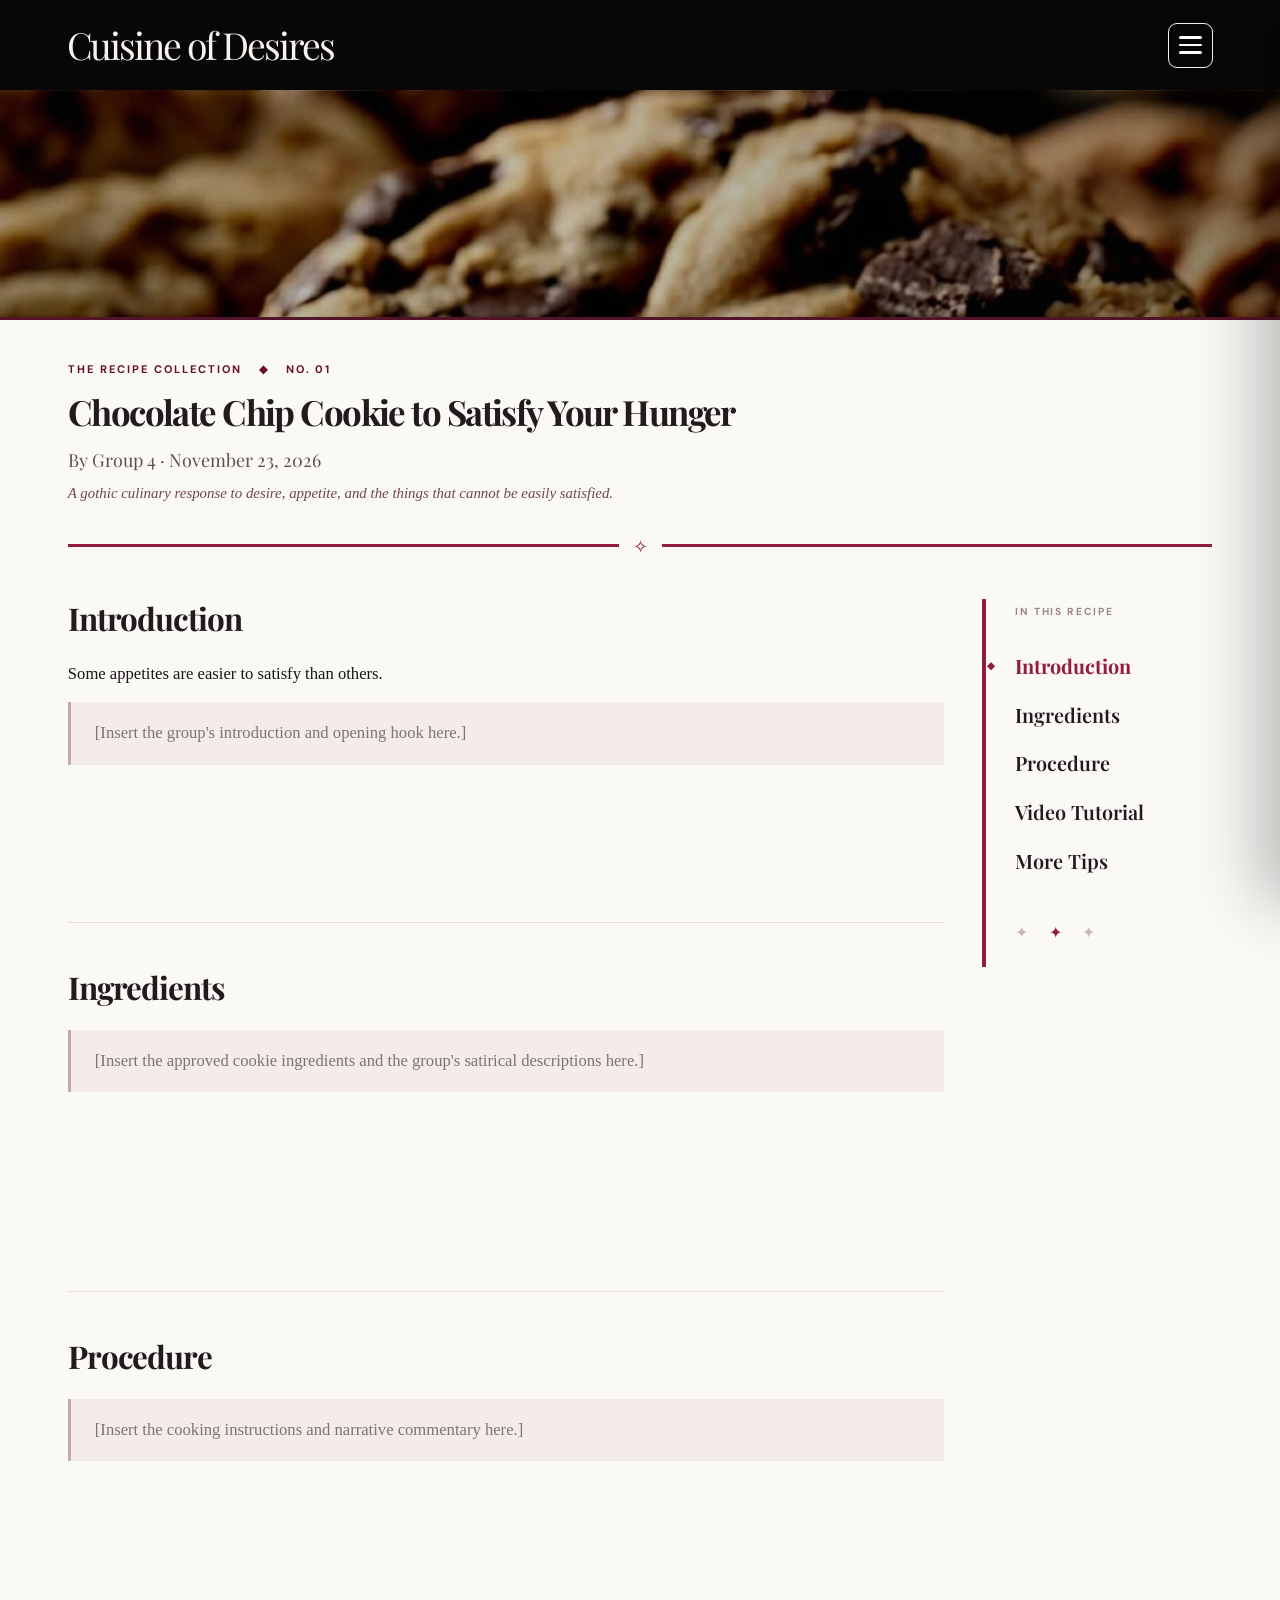
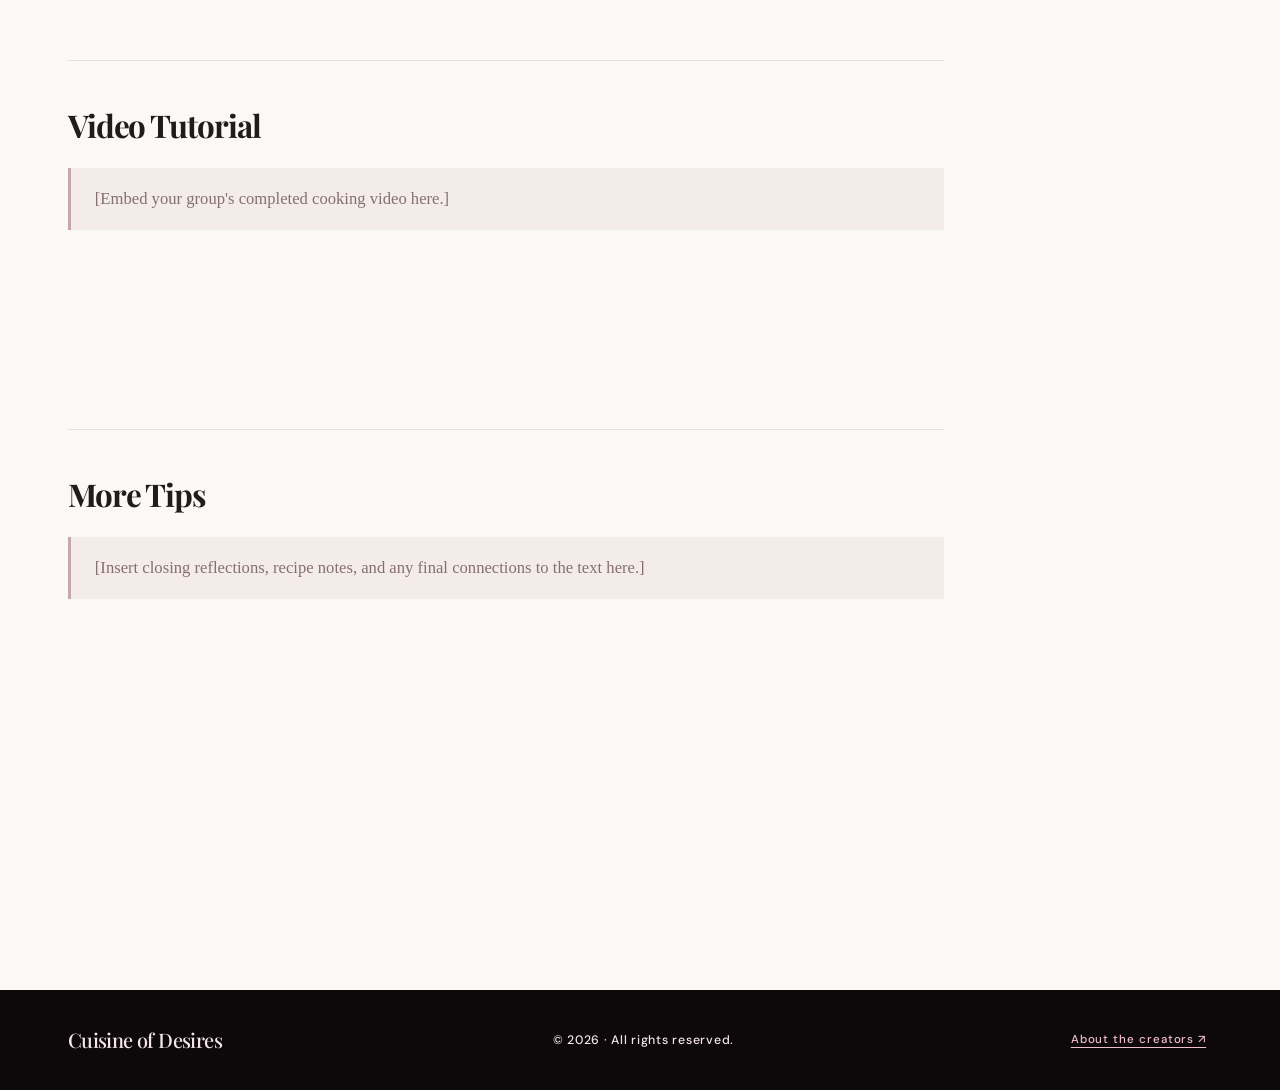
<file: site/index.html>
<!doctype html>
<html lang="en">
<head>
  <meta charset="utf-8">
  <meta name="viewport" content="width=device-width, initial-scale=1">
  <meta name="theme-color" content="#090709">
  <meta name="description" content="Cuisine of Desires — an ENG 11 creative response to Gabriela Lee's Hunger, presented as a satirical recipe.">
  <title>Cuisine of Desires — A Recipe for Hunger</title>
  <link rel="preconnect" href="https://fonts.googleapis.com">
  <link rel="preconnect" href="https://fonts.gstatic.com" crossorigin>
  <link href="https://fonts.googleapis.com/css2?family=DM+Sans:wght@400;500;600;700&family=Playfair+Display:ital,wght@0,400;0,500;0,600;0,700;1,400;1,500&display=swap" rel="stylesheet">
  <link rel="stylesheet" href="./styles.css">
  <script defer src="./script.js"></script>
</head>
<body>
  <a class="skip-link" href="#main">Skip to recipe</a>
  <header class="masthead" id="top">
    <div class="masthead-inner">
      <a href="#top" class="brand" id="brand-name">Cuisine of Desires</a>
      <button type="button" class="menu-button" id="menu-open" aria-label="Open About the Project menu" aria-controls="about-drawer" aria-expanded="false">
        <span></span><span></span><span></span>
      </button>
    </div>
  </header>
  <div class="hero" role="img" aria-label="Close-up photograph of chocolate chip cookies in moody lighting"></div>
  <main id="main">
    <div class="page-shell">
      <div class="intro-header">
        <div class="eyebrow">THE RECIPE COLLECTION <span class="diamond">◆</span> NO. 01</div>
        <h1 id="recipe-title">Chocolate Chip Cookie to Satisfy Your Hunger</h1>
        <div class="byline" id="recipe-byline">By Group 4 <span class="byline-dot">•</span> November 23, 2026</div>
        <p class="recipe-tagline" id="recipe-tagline" hidden></p>
        <div class="fancy-rule" aria-hidden="true"><i></i><span>✧</span><i></i></div>
      </div>
      <div class="mobile-jump">
        <label for="section-select">Jump to section</label>
        <select id="section-select" aria-label="Jump to a recipe section"></select>
      </div>
      <div class="reading-grid">
        <div class="sections" id="sections" aria-live="polite">
          <p class="loading-note">Opening the recipe book…</p>
        </div>
        <aside class="recipe-sidebar" aria-label="Recipe sections">
          <nav class="sidebar-inner" aria-label="On this page">
            <p class="toc-eyebrow">IN THIS RECIPE</p>
            <div class="toc-links" id="desktop-nav"></div>
            <div class="sidebar-ornament" aria-hidden="true">✦ <span>✦</span> ✦</div>
          </nav>
        </aside>
      </div>
    </div>
  </main>
  <footer class="site-footer"><div class="footer-inner"><span id="footer-brand">Cuisine of Desires</span><span>© 2026 · All rights reserved.</span><button type="button" id="footer-about">About the creators ↗</button></div></footer>
  <div class="drawer-overlay" id="drawer-overlay" hidden></div>
  <aside class="about-drawer" id="about-drawer" role="dialog" aria-modal="true" aria-labelledby="about-heading" aria-hidden="true" inert>
    <div class="drawer-top"><span class="drawer-label">BEHIND THE RECIPE</span><button type="button" id="menu-close" class="close-button" aria-label="Close About menu">×</button></div>
    <h2 id="about-heading">About Us<span class="blood-period">.</span></h2>
    <div class="drawer-body" id="about-content"><p>Loading project details…</p></div>
    <div class="drawer-bottom"><span>ENG 11 · GROUP 4</span><span>✦</span></div>
  </aside>
</body>
</html>
</file>
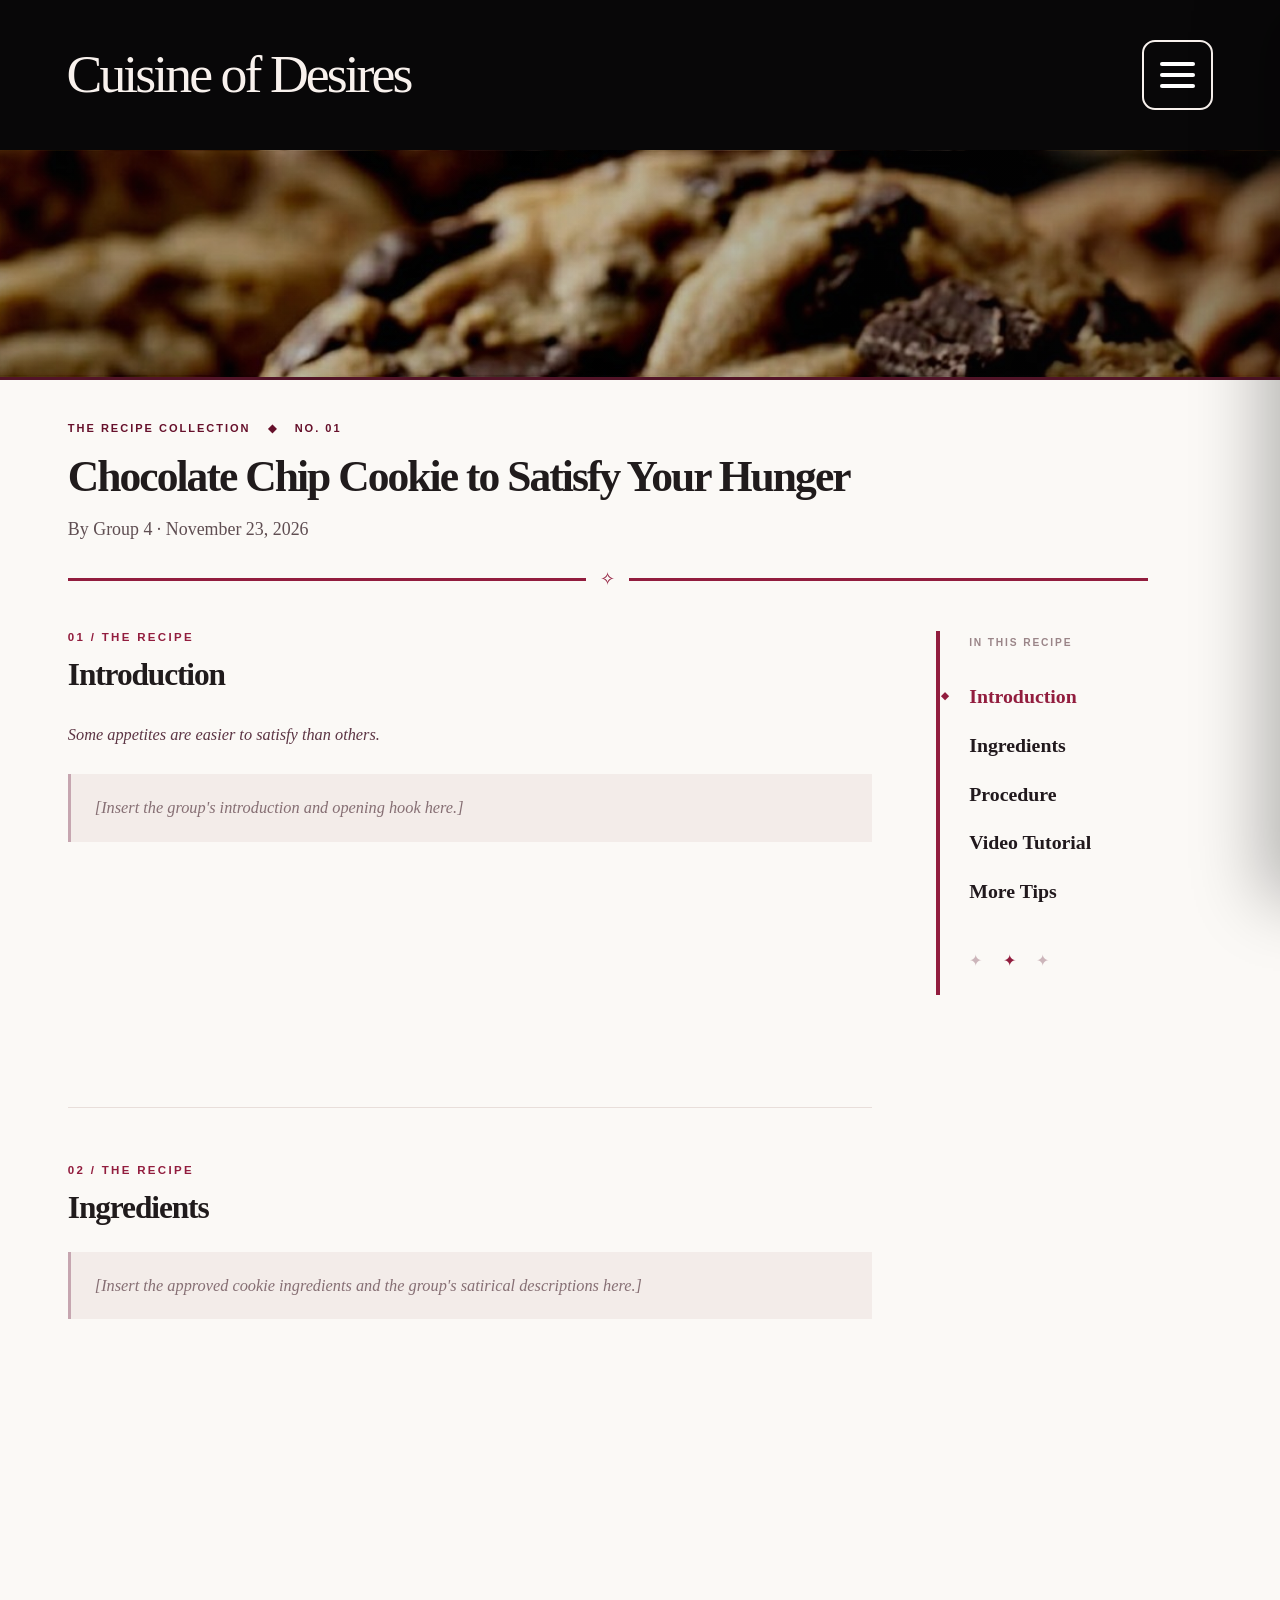
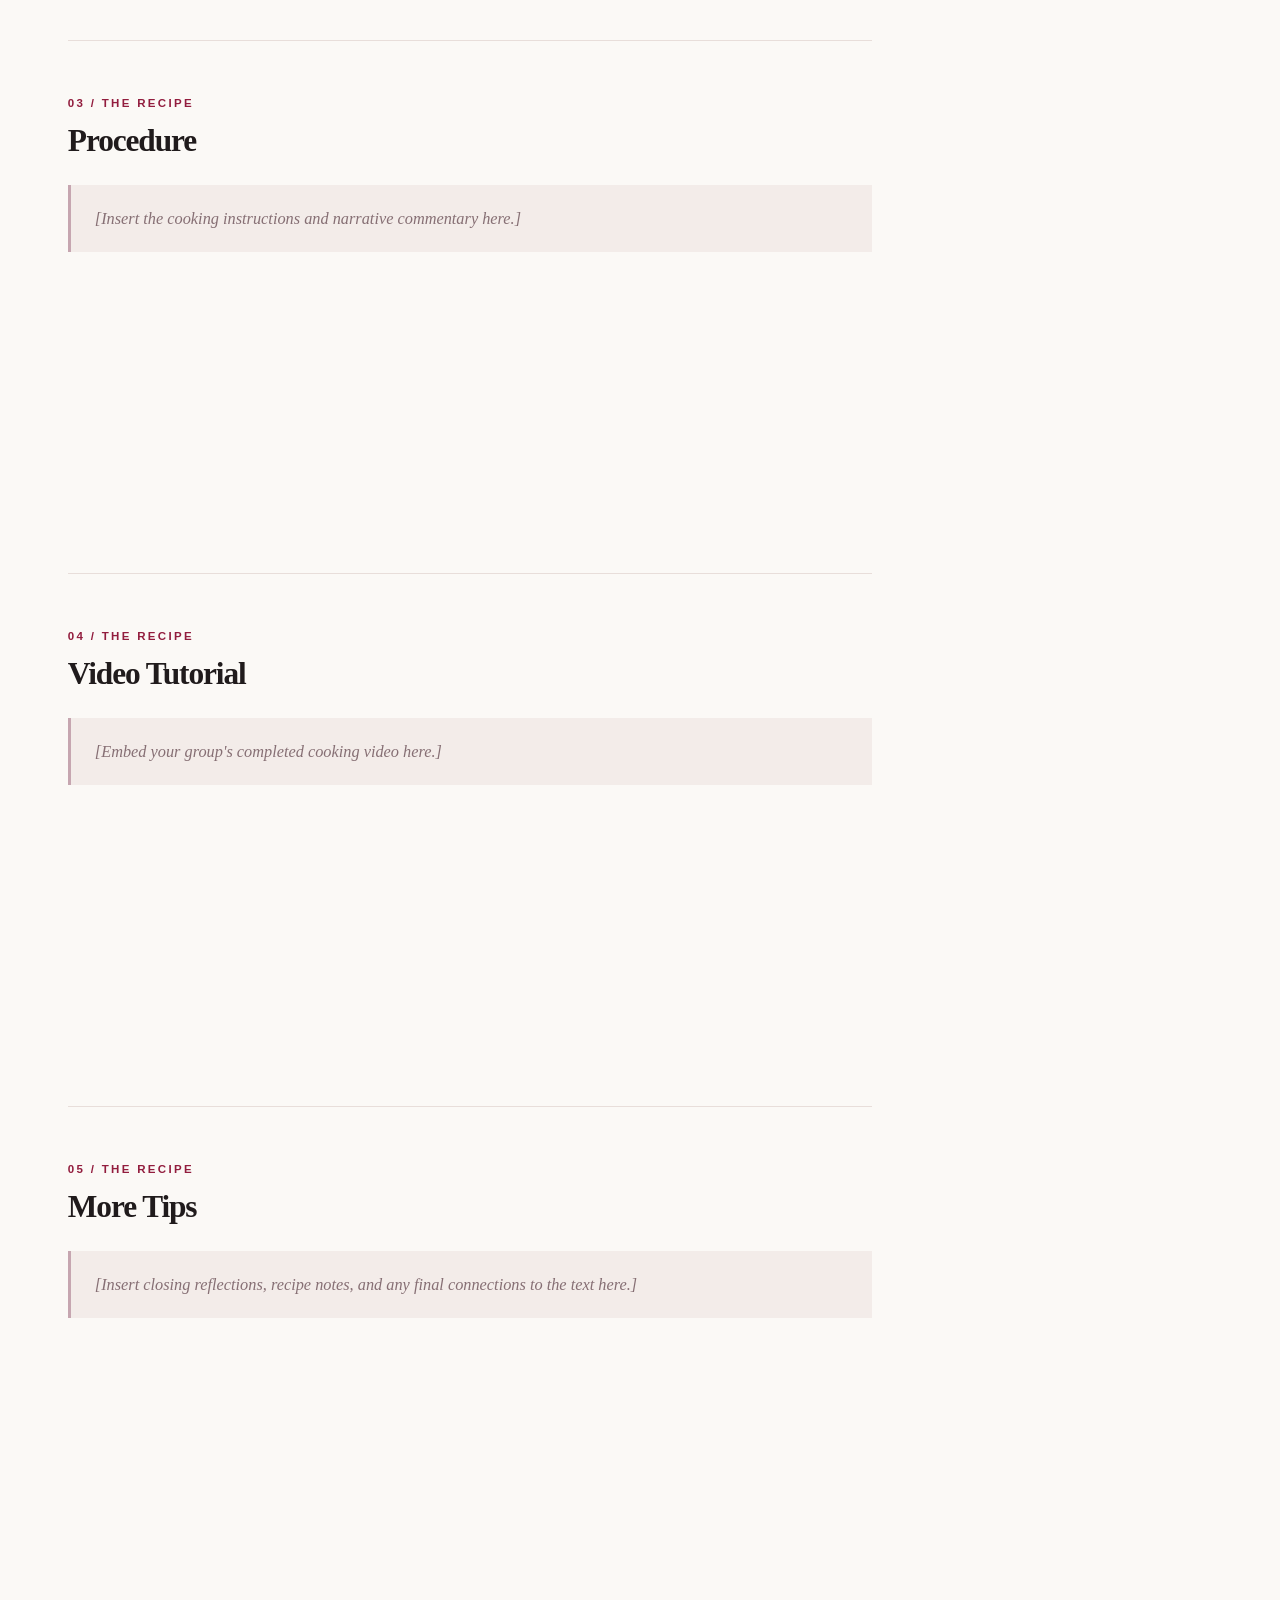
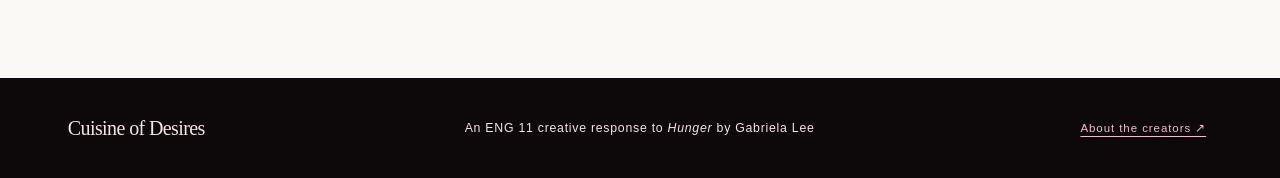
<file: preview-standalone.html>
<!doctype html>
<html lang="en">
<head>
  <meta charset="utf-8">
  <meta name="viewport" content="width=device-width, initial-scale=1">
  <meta name="theme-color" content="#090709">
  <meta name="description" content="Cuisine of Desires — an ENG 11 creative response to Gabriela Lee's Hunger, presented as a satirical recipe.">
  <title>Cuisine of Desires — A Recipe for Hunger</title>
  
  
  
  
  
<style>:root{--ink:#201b1c;--black:#080708;--blood:#921d3e;--blood-dark:#66102b;--wine:#441a29;--paper:#fbf9f6;--ivory:#f5e8dc;--muted:#766a6b;--border:#e8deda;--serif:'Playfair Display',Georgia,'Times New Roman',serif;--sans:'DM Sans',Arial,sans-serif}
*{box-sizing:border-box}html{scroll-behavior:smooth}body{margin:0;background:var(--paper);color:var(--ink);font-family:var(--serif);-webkit-font-smoothing:antialiased}a{color:inherit}button,select{font:inherit}button{cursor:pointer}button:focus-visible,a:focus-visible,select:focus-visible{outline:3px solid #b14362;outline-offset:4px}.skip-link{position:absolute;top:-100px;left:20px;padding:12px;background:white;z-index:200}.skip-link:focus{top:20px}.masthead{background:var(--black);color:#f8f1ed}.masthead-inner{height:150px;max-width:1520px;margin:auto;padding:0 clamp(25px,5.2vw,86px);display:flex;align-items:center;justify-content:space-between;gap:28px}.brand{text-decoration:none;font-family:var(--serif);font-weight:400;letter-spacing:-.055em;line-height:1.1;font-size:clamp(2.25rem,4.2vw,4.65rem);white-space:nowrap}.brand:hover{color:#dfb8c2}.menu-button{width:71px;height:70px;display:flex;flex-direction:column;justify-content:center;align-items:center;gap:7px;border:2px solid #f8f1ed;border-radius:13px;background:none;transition:background .2s ease,transform .2s ease;flex-shrink:0}.menu-button:hover{background:#2a1720;transform:translateY(-1px)}.menu-button span{display:block;width:35px;height:4px;background:#fff;border-radius:2px}.hero{height:clamp(150px,18vw,245px);background-image:linear-gradient(90deg,rgba(8,7,8,.18),rgba(8,7,8,.04) 43%,rgba(8,7,8,.3)),url('[data-uri]');background-position:center center;background-size:cover;border-bottom:3px solid #521428}main{min-height:75vh}.page-shell{max-width:1480px;margin:0 auto;padding:42px clamp(25px,5.3vw,86px) 110px}.intro-header{max-width:1080px}.eyebrow,.toc-eyebrow,.drawer-label,.drawer-bottom,.footer-inner{font-family:var(--sans);font-size:.69rem;letter-spacing:.18em;font-weight:700}.eyebrow{color:var(--blood-dark);margin-bottom:15px}.diamond{margin:0 12px;font-size:.67rem}.intro-header h1{font-size:clamp(2.3rem,3.4vw,3.9rem);font-weight:700;letter-spacing:-.045em;line-height:1.21;margin:0;max-width:970px}.byline{font-size:clamp(.99rem,1.4vw,1.28rem);margin-top:16px;color:#5f4e52}.byline-dot{color:var(--blood);padding:0 16px}.fancy-rule{display:flex;align-items:center;gap:14px;color:var(--blood);max-width:1080px;margin:28px 0 41px}.fancy-rule i{display:block;height:3px;background:var(--blood);flex:1}.fancy-rule span{font-size:1.15rem}.reading-grid{display:grid;grid-template-columns:minmax(0,1fr) minmax(215px,276px);gap:clamp(35px,5vw,95px);align-items:stretch}.sections{min-width:0}.recipe-section{min-height:53vh;scroll-margin-top:24px;padding:0 0 70px;border-bottom:1px solid var(--border);margin-bottom:56px}.recipe-section:last-child{min-height:45vh;border:0;margin-bottom:0}.section-number{display:block;color:var(--blood);font-family:var(--sans);font-weight:700;font-size:.72rem;letter-spacing:.2em;margin-bottom:13px}.recipe-section h2{font-size:clamp(1.88rem,2.45vw,2.7rem);line-height:1.23;margin:0 0 24px;letter-spacing:-.035em}.section-body{font-size:clamp(1.02rem,1.25vw,1.22rem);line-height:1.95;color:#3a3033}.section-body p{margin:0 0 1.45em}.section-body p:first-child{margin-top:0}.section-body strong{font-weight:700}.section-body em{color:#5c3544}.section-body h3{font-size:1.44rem;line-height:1.35;margin:1.65em 0 .6em}.section-body a{color:var(--blood);text-underline-offset:4px}.section-body ul,.section-body ol{padding-left:1.6em}.section-body li{padding-left:.2em;margin-bottom:.5em}.section-body blockquote{margin:22px 0;padding:12px 24px;border-left:3px solid var(--blood);background:rgba(146,29,62,.035);font-style:italic}.section-body img{max-width:100%;height:auto;display:block;margin:22px auto;border-radius:2px}.section-body figure{margin:22px 0}.section-body figcaption{font:italic .82rem var(--serif);color:var(--muted);text-align:center}.section-body iframe{border:0;width:100%;aspect-ratio:16/9}.section-body hr{border:0;border-top:1px solid #c89eae;margin:35px 0}.section-body .placeholder{color:#866f74;font-style:italic;display:block;background:#f3ece9;border-left:3px solid #c6a6b0;padding:18px 24px}.recipe-sidebar{position:relative;align-self:stretch}.sidebar-inner{position:sticky;top:34px;padding:6px 0 25px 29px;border-left:4px solid var(--blood);min-height:275px;max-height:calc(100vh - 52px);overflow:auto;scrollbar-width:thin}.toc-eyebrow{color:#9a8588;margin:0 0 27px;font-size:.64rem}.toc-links{display:flex;flex-direction:column;gap:6px}.toc-link{display:block;color:#21191d;text-decoration:none;position:relative;font-family:var(--serif);font-size:clamp(1.15rem,1.55vw,1.5rem);font-weight:600;line-height:1.45;transition:color .2s ease,transform .2s ease;padding:7px 0}.toc-link:hover{color:var(--blood);transform:translateX(3px)}.toc-link.active{color:var(--blood);font-weight:700}.toc-link.active::before{content:'◆';position:absolute;left:-29px;top:50%;transform:translateY(-50%);font-size:.65rem;background:var(--paper);padding:4px 1px;color:var(--blood)}.sidebar-ornament{margin-top:38px;font-size:1rem;letter-spacing:.52em;color:#ccb5ba}.sidebar-ornament span{color:var(--blood)}.mobile-jump{display:none}.loading-note{font-style:italic;color:#786870}.site-footer{background:#0d090b;color:#f4e5e7}.footer-inner{max-width:1480px;min-height:100px;padding:25px clamp(25px,5.3vw,86px);margin:auto;display:flex;gap:22px;justify-content:space-between;align-items:center;letter-spacing:.06em;font-size:.77rem;font-weight:500}.footer-inner>span:first-child{font-family:var(--serif);font-size:1.25rem;letter-spacing:-.03em}.footer-inner button{background:none;border:0;color:#f1bdcc;text-decoration:underline;text-underline-offset:4px;font-size:.72rem;letter-spacing:.08em}.drawer-overlay{position:fixed;inset:0;background:rgba(0,0,0,.64);z-index:100;opacity:0;transition:opacity .28s}.drawer-overlay.visible{opacity:1}.about-drawer{position:fixed;right:0;top:0;bottom:0;width:min(550px,100%);background:#130c10;color:#f8ebe9;z-index:101;box-shadow:-18px 0 65px rgba(0,0,0,.28);transform:translateX(100%);transition:transform .32s ease;display:flex;flex-direction:column;padding:clamp(22px,4vw,47px);overflow-y:auto}.about-drawer.open{transform:translateX(0)}body.drawer-open{overflow:hidden}.drawer-top{display:flex;align-items:center;justify-content:space-between}.drawer-label{color:#c997a7}.close-button{background:none;border:1px solid #6b4652;border-radius:100px;color:#fff;font-family:var(--sans);font-size:2rem;line-height:1;width:45px;height:45px}.about-drawer h2{font-size:clamp(3rem,5vw,4rem);font-weight:500;letter-spacing:-.05em;margin:42px 0 12px}.blood-period{color:#b23758}.drawer-body{font-size:1.01rem;line-height:1.85;color:#e6d5db;flex:1}.drawer-body h2{font-size:1.45rem;font-weight:600;margin:24px 0 10px}.drawer-body h3{font-size:1.17rem}.drawer-body strong{color:white}.drawer-body a{color:#e2a4b5}.drawer-body .placeholder{color:#cfaab5}.drawer-body p{margin:0 0 14px}.drawer-body ul{padding-left:24px}.drawer-bottom{padding-top:20px;margin-top:35px;border-top:1px solid #6f4353;display:flex;justify-content:space-between;color:#c997a7}.drawer-body img{width:100%;height:auto}
@media(max-width:860px){.masthead-inner{height:104px}.brand{font-size:clamp(1.8rem,5vw,3.3rem)}.menu-button{width:55px;height:55px;border-radius:11px;gap:6px}.menu-button span{width:25px;height:3px}.page-shell{padding-top:30px}.reading-grid{display:block}.recipe-sidebar{display:none}.mobile-jump{display:flex;position:sticky;z-index:20;top:0;align-items:center;gap:10px;background:rgba(251,249,246,.97);padding:12px 0;margin-bottom:26px;border-bottom:1px solid #d7c8cb;backdrop-filter:blur(10px)}.mobile-jump label{font-family:var(--sans);font-size:.7rem;letter-spacing:.03em;font-weight:700;white-space:nowrap;color:var(--blood)}.mobile-jump select{font-family:var(--serif);min-width:0;flex:1;border:1px solid #bca4ac;color:#511a30;border-radius:4px;padding:9px 12px;background:#fff;font-size:.94rem}.recipe-section{min-height:48vh;scroll-margin-top:93px}.footer-inner{flex-wrap:wrap}.hero{height:clamp(150px,21vw,205px)}}
@media(max-width:530px){.masthead-inner{height:88px;padding-inline:21px}.brand{font-size:clamp(1.55rem,6.2vw,2.35rem)}.menu-button{height:44px;width:45px;gap:4px}.menu-button span{width:23px;height:2px}.hero{height:145px}.page-shell{padding:29px 20px 58px}.intro-header h1{font-size:clamp(2rem,8vw,2.6rem)}.byline{line-height:1.65}.fancy-rule{margin:25px 0 20px}.recipe-section{padding-bottom:40px;margin-bottom:42px}.recipe-section h2{font-size:1.85rem}.footer-inner{padding:32px 20px}.drawer-body{font-size:.97rem}}
@media(prefers-reduced-motion:reduce){html{scroll-behavior:auto}*,*::before,*::after{transition:none!important}}
</style></head>
<body>
  <a class="skip-link" href="#main">Skip to recipe</a>
  <header class="masthead" id="top">
    <div class="masthead-inner">
      <a href="#top" class="brand" id="brand-name">Cuisine of Desires</a>
      <button type="button" class="menu-button" id="menu-open" aria-label="Open About the Project menu" aria-controls="about-drawer" aria-expanded="false">
        <span></span><span></span><span></span>
      </button>
    </div>
  </header>
  <div class="hero" role="img" aria-label="Close-up photograph of chocolate chip cookies in moody lighting"></div>
  <main id="main">
    <div class="page-shell">
      <div class="intro-header">
        <div class="eyebrow">THE RECIPE COLLECTION <span class="diamond">◆</span> NO. 01</div>
        <h1 id="recipe-title">Chocolate Chip Cookie to Satisfy Your Hunger</h1>
        <div class="byline" id="recipe-byline">By Group 4 <span class="byline-dot">•</span> November 23, 2026</div>
        <div class="fancy-rule" aria-hidden="true"><i></i><span>✧</span><i></i></div>
      </div>
      <div class="mobile-jump">
        <label for="section-select">Jump to section</label>
        <select id="section-select" aria-label="Jump to a recipe section"></select>
      </div>
      <div class="reading-grid">
        <div class="sections" id="sections" aria-live="polite">
          <p class="loading-note">Opening the recipe book…</p>
        </div>
        <aside class="recipe-sidebar" aria-label="Recipe sections">
          <nav class="sidebar-inner" aria-label="On this page">
            <p class="toc-eyebrow">IN THIS RECIPE</p>
            <div class="toc-links" id="desktop-nav"></div>
            <div class="sidebar-ornament" aria-hidden="true">✦ <span>✦</span> ✦</div>
          </nav>
        </aside>
      </div>
    </div>
  </main>
  <footer class="site-footer"><div class="footer-inner"><span id="footer-brand">Cuisine of Desires</span><span>An ENG 11 creative response to <cite>Hunger</cite> by Gabriela Lee</span><button type="button" id="footer-about">About the creators ↗</button></div></footer>
  <div class="drawer-overlay" id="drawer-overlay" hidden></div>
  <aside class="about-drawer" id="about-drawer" role="dialog" aria-modal="true" aria-labelledby="about-heading" aria-hidden="true" inert>
    <div class="drawer-top"><span class="drawer-label">BEHIND THE RECIPE</span><button type="button" id="menu-close" class="close-button" aria-label="Close About menu">×</button></div>
    <h2 id="about-heading">About Us<span class="blood-period">.</span></h2>
    <div class="drawer-body" id="about-content"><p>Loading project details…</p></div>
    <div class="drawer-bottom"><span>ENG 11 · GROUP 4</span><span>✦</span></div>
  </aside>
<script>window.__CUISINE_PREVIEW__={
  "brand": "Cuisine of Desires",
  "title": "Chocolate Chip Cookie to Satisfy Your Hunger",
  "byline": "By Group 4 · November 23, 2026",
  "tagline": "A gothic culinary response to desire, appetite, and the things that cannot be easily satisfied.",
  "sections": [
    {"id":"introduction","title":"Introduction","html":"<p><em>Some appetites are easier to satisfy than others.</em></p><p class=\"placeholder\">[Insert the group's introduction and opening hook here.]</p>"},
    {"id":"ingredients","title":"Ingredients","html":"<p class=\"placeholder\">[Insert the approved cookie ingredients and the group's satirical descriptions here.]</p>"},
    {"id":"procedure","title":"Procedure","html":"<p class=\"placeholder\">[Insert the cooking instructions and narrative commentary here.]</p>"},
    {"id":"video-tutorial","title":"Video Tutorial","html":"<p class=\"placeholder\">[Embed your group's completed cooking video here.]</p>"},
    {"id":"more-tips","title":"More Tips","html":"<p class=\"placeholder\">[Insert closing reflections, recipe notes, and any final connections to the text here.]</p>"}
  ],
  "aboutHtml": "<h2>About the Project</h2><p><strong>Cuisine of Desires</strong> is a website prototype created by <strong>Group 4</strong> for <strong>ENG 11</strong> as a creative response to Gabriela Lee's short story <em>Hunger</em>.</p><p>Our work takes the form of a satirical chocolate chip cookie recipe. Through its ingredients, procedures, and video tutorial, we explore different meanings of hunger and desire.</p><p><em>The website title, creative concept, and final wording are subject to group approval.</em></p><h2>Meet the Creators</h2><p class=\"placeholder\">[Add the names and roles of the group members here.]</p><h2>About the Literary Work</h2><p><strong>Text:</strong> <em>Hunger</em><br><strong>Author:</strong> Gabriela Lee</p><p class=\"placeholder\">[Add a short contextual description of the story and your group's creative interpretation.]</p><h2>Acknowledgments and Credits</h2><p class=\"placeholder\">[Add the original story citation, image and music credits, and production acknowledgments here.]</p>",
  "source": "Notion starter draft, 2026-11-23"
}
;</script><script>/* Cuisine of Desires — accessible sticky scrollspy navigation */
(() => {
  'use strict';
  const $ = (selector) => document.querySelector(selector);
  const nav = $('#desktop-nav');
  const sectionsRoot = $('#sections');
  const select = $('#section-select');
  const drawer = $('#about-drawer');
  const overlay = $('#drawer-overlay');
  const openButton = $('#menu-open');
  const closeButton = $('#menu-close');
  const aboutButton = $('#footer-about');
  let targets = [];
  let frameQueued = false;
  let focusBeforeDrawer = null;

  function safeSectionId(id) { return /^[a-z0-9-]+$/.test(id) ? id : ''; }
  function addSection(section, index) {
    const id = safeSectionId(section.id);
    if (!id) return;
    const article = document.createElement('section');
    article.className = 'recipe-section';
    article.id = id;
    article.setAttribute('aria-labelledby', `heading-${id}`);
    const n = document.createElement('span');
    n.className = 'section-number';
    n.textContent = String(index + 1).padStart(2, '0') + ' / THE RECIPE';
    const heading = document.createElement('h2');
    heading.id = `heading-${id}`;
    heading.textContent = section.title;
    const body = document.createElement('div');
    body.className = 'section-body';
    // HTML here is built server-side from allowlisted Notion blocks, never visitor input.
    body.innerHTML = section.html;
    article.append(n, heading, body);
    sectionsRoot.append(article);
    const a = document.createElement('a');
    a.className = 'toc-link';
    a.href = `#${id}`;
    a.textContent = section.title;
    a.dataset.target = id;
    nav.append(a);
    const option = document.createElement('option');
    option.value = id;
    option.textContent = section.title;
    select.append(option);
    targets.push({ id, node: article, link: a });
  }

  function setActive(id) {
    for (const target of targets) {
      const active = target.id === id;
      target.link.classList.toggle('active', active);
      if (active) target.link.setAttribute('aria-current', 'location');
      else target.link.removeAttribute('aria-current');
    }
    if (select.value !== id) select.value = id;
  }
  function updateActive() {
    frameQueued = false;
    if (!targets.length) return;
    const line = Math.min(window.innerHeight * .32, 285);
    let active = targets[0].id;
    for (const item of targets) {
      if (item.node.getBoundingClientRect().top <= line) active = item.id;
    }
    if (window.innerHeight + window.scrollY >= document.documentElement.scrollHeight - 8) active = targets.at(-1).id;
    setActive(active);
  }
  function requestActive() {
    if (!frameQueued) { frameQueued = true; requestAnimationFrame(updateActive); }
  }
  function goTo(id) {
    const match = targets.find(s => s.id === id);
    if (!match) return;
    const reducedMotion = window.matchMedia('(prefers-reduced-motion: reduce)').matches;
    match.node.scrollIntoView({ behavior: reducedMotion ? 'auto' : 'smooth', block: 'start' });
    if (window.location.hash !== `#${id}`) history.replaceState(null, '', `#${id}`);
    setActive(id);
  }
  nav.addEventListener('click', e => {
    const a = e.target.closest('a[data-target]');
    if (a) { e.preventDefault(); goTo(a.dataset.target); }
  });
  select.addEventListener('change', () => goTo(select.value));
  window.addEventListener('scroll', requestActive, { passive: true });
  window.addEventListener('resize', requestActive);

  function openDrawer() {
    focusBeforeDrawer = document.activeElement;
    drawer.inert = false;
    drawer.setAttribute('aria-hidden', 'false');
    overlay.hidden = false;
    document.body.classList.add('drawer-open');
    openButton.setAttribute('aria-expanded', 'true');
    requestAnimationFrame(() => { overlay.classList.add('visible'); drawer.classList.add('open'); closeButton.focus(); });
  }
  function closeDrawer() {
    drawer.classList.remove('open');
    overlay.classList.remove('visible');
    drawer.setAttribute('aria-hidden', 'true');
    drawer.inert = true;
    document.body.classList.remove('drawer-open');
    openButton.setAttribute('aria-expanded', 'false');
    // Delay hiding backdrop until transition completes; reduced motion is harmless.
    setTimeout(() => { if (!drawer.classList.contains('open')) overlay.hidden = true; }, 330);
    focusBeforeDrawer?.focus();
  }
  openButton.addEventListener('click', openDrawer);
  closeButton.addEventListener('click', closeDrawer);
  aboutButton.addEventListener('click', openDrawer);
  overlay.addEventListener('click', closeDrawer);
  document.addEventListener('keydown', e => {
    if (e.key === 'Escape' && drawer.classList.contains('open')) closeDrawer();
    if (e.key === 'Tab' && drawer.classList.contains('open')) {
      const nodes = [...drawer.querySelectorAll('a[href],button:not([disabled]),[tabindex]:not([tabindex="-1"])')];
      if (!nodes.length) return;
      const first = nodes[0], last = nodes[nodes.length - 1];
      if (e.shiftKey && document.activeElement === first) { e.preventDefault(); last.focus(); }
      else if (!e.shiftKey && document.activeElement === last) { e.preventDefault(); first.focus(); }
    }
  });

  async function init() {
    try {
      let content = window.__CUISINE_PREVIEW__;
      if (!content) {
        const response = await fetch('./content.json', { cache: 'no-cache' });
        if (!response.ok) throw new Error(`HTTP ${response.status}`);
        content = await response.json();
      }
      document.title = `${content.brand} — ${content.title}`;
      $('#brand-name').textContent = content.brand;
      if (content.heroUrl && /^\.\/assets\/notion-media\/[a-zA-Z0-9_.-]+$/.test(content.heroUrl)) {
        $('.hero').style.backgroundImage = `linear-gradient(90deg,rgba(8,7,8,.18),rgba(8,7,8,.04) 43%,rgba(8,7,8,.3)),url('${content.heroUrl}')`;
      }
      $('#footer-brand').textContent = content.brand;
      $('#recipe-title').textContent = content.title;
      $('#recipe-byline').textContent = content.byline;
      $('#about-content').innerHTML = content.aboutHtml || '<p>About the creators will be added here.</p>';
      sectionsRoot.textContent = '';
      content.sections.forEach(addSection);
      if (!targets.length) throw new Error('No sections returned. Check the headings in Notion.');
      const hashId = decodeURIComponent(window.location.hash.replace(/^#/, ''));
      if (targets.some(t => t.id === hashId)) setTimeout(() => goTo(hashId), 80);
      else updateActive();
    } catch (error) {
      sectionsRoot.textContent = '';
      const p = document.createElement('p');
      p.className = 'loading-note';
      p.textContent = 'The recipe could not load. Open this site through a web server, or check content.json.';
      sectionsRoot.append(p);
      console.error('Cuisine of Desires:', error);
    }
  }
  init();
})();
</script></body>
</html>
</file>
<file: site/styles.css>
:root{--ink:#201b1c;--black:#080708;--blood:#921d3e;--blood-dark:#66102b;--wine:#441a29;--paper:#fbf9f6;--ivory:#f5e8dc;--muted:#766a6b;--border:#e8deda;--serif:'Playfair Display',Georgia,'Times New Roman',serif;--sans:'DM Sans',Arial,sans-serif}
*{box-sizing:border-box}html{scroll-behavior:smooth}body{margin:0;background:var(--paper);color:var(--ink);font-family:var(--serif);-webkit-font-smoothing:antialiased}a{color:inherit}button,select{font:inherit}button{cursor:pointer}button:focus-visible,a:focus-visible,select:focus-visible{outline:3px solid #b14362;outline-offset:4px}.skip-link{position:absolute;top:-100px;left:20px;padding:12px;background:white;z-index:200}.skip-link:focus{top:20px}.masthead{background:var(--black);color:#f8f1ed}.masthead-inner{height:150px;max-width:1520px;margin:auto;padding:0 clamp(25px,5.2vw,86px);display:flex;align-items:center;justify-content:space-between;gap:28px}.brand{text-decoration:none;font-family:var(--serif);font-weight:400;letter-spacing:-.055em;line-height:1.1;font-size:clamp(2.25rem,4.2vw,4.65rem);white-space:nowrap}.brand:hover{color:#dfb8c2}.menu-button{width:71px;height:70px;display:flex;flex-direction:column;justify-content:center;align-items:center;gap:7px;border:2px solid #f8f1ed;border-radius:13px;background:none;transition:background .2s ease,transform .2s ease;flex-shrink:0}.menu-button:hover{background:#2a1720;transform:translateY(-1px)}.menu-button span{display:block;width:35px;height:4px;background:#fff;border-radius:2px}.hero{height:clamp(150px,18vw,245px);background-image:linear-gradient(90deg,rgba(8,7,8,.18),rgba(8,7,8,.04) 43%,rgba(8,7,8,.3)),url('./assets/cookie-hero.jpg');background-position:center center;background-size:cover;border-bottom:3px solid #521428}main{min-height:75vh}.page-shell{max-width:1480px;margin:0 auto;padding:42px clamp(25px,5.3vw,86px) 110px}.intro-header{max-width:1080px}.eyebrow,.toc-eyebrow,.drawer-label,.drawer-bottom,.footer-inner{font-family:var(--sans);font-size:.69rem;letter-spacing:.18em;font-weight:700}.eyebrow{color:var(--blood-dark);margin-bottom:15px}.diamond{margin:0 12px;font-size:.67rem}.intro-header h1{font-size:clamp(2.3rem,3.4vw,3.9rem);font-weight:700;letter-spacing:-.045em;line-height:1.21;margin:0;max-width:970px}.byline{font-size:clamp(.99rem,1.4vw,1.28rem);margin-top:16px;color:#5f4e52}.byline-dot{color:var(--blood);padding:0 16px}.fancy-rule{display:flex;align-items:center;gap:14px;color:var(--blood);max-width:1080px;margin:28px 0 41px}.fancy-rule i{display:block;height:3px;background:var(--blood);flex:1}.fancy-rule span{font-size:1.15rem}.reading-grid{display:grid;grid-template-columns:minmax(0,1fr) minmax(215px,276px);gap:clamp(35px,5vw,95px);align-items:stretch}.sections{min-width:0}.recipe-section{min-height:53vh;scroll-margin-top:24px;padding:0 0 70px;border-bottom:1px solid var(--border);margin-bottom:56px}.recipe-section:last-child{min-height:45vh;border:0;margin-bottom:0}.section-number{display:block;color:var(--blood);font-family:var(--sans);font-weight:700;font-size:.72rem;letter-spacing:.2em;margin-bottom:13px}.recipe-section h2{font-size:clamp(1.88rem,2.45vw,2.7rem);line-height:1.23;margin:0 0 24px;letter-spacing:-.035em}.section-body{font-size:clamp(1.02rem,1.25vw,1.22rem);line-height:1.95;color:#3a3033}.section-body p{margin:0 0 1.45em}.section-body p:first-child{margin-top:0}.section-body strong{font-weight:700}.section-body em{color:#5c3544}.section-body h3{font-size:1.44rem;line-height:1.35;margin:1.65em 0 .6em}.section-body a{color:var(--blood);text-underline-offset:4px}.section-body ul,.section-body ol{padding-left:1.6em}.section-body li{padding-left:.2em;margin-bottom:.5em}.section-body blockquote{margin:22px 0;padding:12px 24px;border-left:3px solid var(--blood);background:rgba(146,29,62,.035);font-style:italic}.section-body img{max-width:100%;height:auto;display:block;margin:22px auto;border-radius:2px}.section-body figure{margin:22px 0}.section-body figcaption{font:italic .82rem var(--serif);color:var(--muted);text-align:center}.section-body iframe{border:0;width:100%;aspect-ratio:16/9}.section-body hr{border:0;border-top:1px solid #c89eae;margin:35px 0}.section-body .placeholder{color:#866f74;font-style:italic;display:block;background:#f3ece9;border-left:3px solid #c6a6b0;padding:18px 24px}.recipe-sidebar{position:relative;align-self:stretch}.sidebar-inner{position:sticky;top:34px;padding:6px 0 25px 29px;border-left:4px solid var(--blood);min-height:275px;max-height:calc(100vh - 52px);overflow:auto;scrollbar-width:thin}.toc-eyebrow{color:#9a8588;margin:0 0 27px;font-size:.64rem}.toc-links{display:flex;flex-direction:column;gap:6px}.toc-link{display:block;color:#21191d;text-decoration:none;position:relative;font-family:var(--serif);font-size:clamp(1.15rem,1.55vw,1.5rem);font-weight:600;line-height:1.45;transition:color .2s ease,transform .2s ease;padding:7px 0}.toc-link:hover{color:var(--blood);transform:translateX(3px)}.toc-link.active{color:var(--blood);font-weight:700}.toc-link.active::before{content:'◆';position:absolute;left:-29px;top:50%;transform:translateY(-50%);font-size:.65rem;background:var(--paper);padding:4px 1px;color:var(--blood)}.sidebar-ornament{margin-top:38px;font-size:1rem;letter-spacing:.52em;color:#ccb5ba}.sidebar-ornament span{color:var(--blood)}.mobile-jump{display:none}.loading-note{font-style:italic;color:#786870}.site-footer{background:#0d090b;color:#f4e5e7}.footer-inner{max-width:1480px;min-height:100px;padding:25px clamp(25px,5.3vw,86px);margin:auto;display:flex;gap:22px;justify-content:space-between;align-items:center;letter-spacing:.06em;font-size:.77rem;font-weight:500}.footer-inner>span:first-child{font-family:var(--serif);font-size:1.25rem;letter-spacing:-.03em}.footer-inner button{background:none;border:0;color:#f1bdcc;text-decoration:underline;text-underline-offset:4px;font-size:.72rem;letter-spacing:.08em}.drawer-overlay{position:fixed;inset:0;background:rgba(0,0,0,.64);z-index:100;opacity:0;transition:opacity .28s}.drawer-overlay.visible{opacity:1}.about-drawer{position:fixed;right:0;top:0;bottom:0;width:min(550px,100%);background:#130c10;color:#f8ebe9;z-index:101;box-shadow:-18px 0 65px rgba(0,0,0,.28);transform:translateX(100%);transition:transform .32s ease;display:flex;flex-direction:column;padding:clamp(22px,4vw,47px);overflow-y:auto}.about-drawer.open{transform:translateX(0)}body.drawer-open{overflow:hidden}.drawer-top{display:flex;align-items:center;justify-content:space-between}.drawer-label{color:#c997a7}.close-button{background:none;border:1px solid #6b4652;border-radius:100px;color:#fff;font-family:var(--sans);font-size:2rem;line-height:1;width:45px;height:45px}.about-drawer h2{font-size:clamp(3rem,5vw,4rem);font-weight:500;letter-spacing:-.05em;margin:42px 0 12px}.blood-period{color:#b23758}.drawer-body{font-size:1.01rem;line-height:1.85;color:#e6d5db;flex:1}.drawer-body h2{font-size:1.45rem;font-weight:600;margin:24px 0 10px}.drawer-body h3{font-size:1.17rem}.drawer-body strong{color:white}.drawer-body a{color:#e2a4b5}.drawer-body .placeholder{color:#cfaab5}.drawer-body p{margin:0 0 14px}.drawer-body ul{padding-left:24px}.drawer-bottom{padding-top:20px;margin-top:35px;border-top:1px solid #6f4353;display:flex;justify-content:space-between;color:#c997a7}.drawer-body img{width:100%;height:auto}
@media(max-width:860px){.masthead-inner{height:104px}.brand{font-size:clamp(1.8rem,5vw,3.3rem)}.menu-button{width:55px;height:55px;border-radius:11px;gap:6px}.menu-button span{width:25px;height:3px}.page-shell{padding-top:30px}.reading-grid{display:block}.recipe-sidebar{display:none}.mobile-jump{display:flex;position:sticky;z-index:20;top:0;align-items:center;gap:10px;background:rgba(251,249,246,.97);padding:12px 0;margin-bottom:26px;border-bottom:1px solid #d7c8cb;backdrop-filter:blur(10px)}.mobile-jump label{font-family:var(--sans);font-size:.7rem;letter-spacing:.03em;font-weight:700;white-space:nowrap;color:var(--blood)}.mobile-jump select{font-family:var(--serif);min-width:0;flex:1;border:1px solid #bca4ac;color:#511a30;border-radius:4px;padding:9px 12px;background:#fff;font-size:.94rem}.recipe-section{min-height:48vh;scroll-margin-top:93px}.footer-inner{flex-wrap:wrap}.hero{height:clamp(150px,21vw,205px)}}
@media(max-width:530px){.masthead-inner{height:88px;padding-inline:21px}.brand{font-size:clamp(1.55rem,6.2vw,2.35rem)}.menu-button{height:44px;width:45px;gap:4px}.menu-button span{width:23px;height:2px}.hero{height:145px}.page-shell{padding:29px 20px 58px}.intro-header h1{font-size:clamp(2rem,8vw,2.6rem)}.byline{line-height:1.65}.fancy-rule{margin:25px 0 20px}.recipe-section{padding-bottom:40px;margin-bottom:42px}.recipe-section h2{font-size:1.85rem}.footer-inner{padding:32px 20px}.drawer-body{font-size:.97rem}}
@media(prefers-reduced-motion:reduce){html{scroll-behavior:auto}*,*::before,*::after{transition:none!important}}

/* 2026-11-23: compact masthead — 80% scale of the prior header */
.masthead-inner { height: 90px; }
.brand { font-size: clamp(1.68rem, 2.92vw, 3.08rem); }
.menu-button { width: 45px; height: 45px; gap: 5px; border-radius: 9px; border-width: 1.6px; }
.menu-button span { width: 23px; height: 2.5px; }
@media (max-width: 860px) {
  .masthead-inner { height: 63px; }
  .brand { font-size: clamp(1.28rem, 3.6vw, 2.16rem); }
  .menu-button { width: 44px; height: 44px; gap: 4px; border-radius: 8px; }
  .menu-button span { width: 19px; height: 2px; }
}
@media (max-width: 530px) {
  .masthead-inner { height: 55px; }
  .brand { font-size: clamp(1.12rem, 4.32vw, 1.52rem); }
  .menu-button { width: 44px; height: 44px; gap: 3px; border-radius: 7px; }
  .menu-button span { width: 16px; height: 2px; }
}

/* 2026-11-23: Final editorial refinements requested by Group 4 */

/* Title: one measured line on desktop, still responsive on narrower screens. */
.intro-header { max-width: none; }
.intro-header h1 {
  max-width: none;
  font-size: clamp(1.84rem, 2.72vw, 3.07rem);
  line-height: 1.18;
  letter-spacing: -.045em;
}
@media (min-width: 1151px) {
  .intro-header h1 { white-space: nowrap; }
}

/* A centered divider spanning the available page width. */
.fancy-rule {
  width: 100%;
  max-width: none;
  margin-left: auto;
  margin-right: auto;
}

/* Hide the automatic '01 / THE RECIPE' labels while retaining real H2s. */
.section-number { display: none; }

/* Legible, classic text with no decorative italic on ordinary paragraphs. */
.section-body {
  font-family: Georgia, 'Times New Roman', Times, serif;
  color: #171415;
  font-size: clamp(1.04rem, 1.16vw, 1.15rem);
  font-style: normal;
  line-height: 1.57;
}
.section-body p {
  color: #171415;
  font-style: normal;
  margin: 0 0 .90em;
}
.section-body p em,
.section-body p i { font-style: normal; color: inherit; }
.section-body li { line-height: 1.57; }
.section-body .placeholder { font-style: normal; }

/* Give the main text more space and move the sticky nav farther right. */
.reading-grid {
  grid-template-columns: minmax(0, 1fr) minmax(205px, 230px);
  gap: clamp(26px, 3vw, 55px);
}
.recipe-section {
  min-height: 36vh;
  padding-bottom: 52px;
  margin-bottom: 45px;
}

/* At tablet/mobile widths, readability wins over forced single-line type. */
@media (max-width: 1150px) {
  .intro-header h1 {
    white-space: normal;
    font-size: clamp(1.95rem, 3.15vw, 3.07rem);
  }
}
@media (max-width: 860px) {
  .reading-grid { display: block; }
  .recipe-section { min-height: 0; }
  .section-body { font-size: 1.06rem; }
}
@media (max-width: 530px) {
  .intro-header h1 { font-size: clamp(1.98rem, 7.4vw, 2.55rem); }
  .section-body { line-height: 1.6; }
}


/* Notion column width_ratio values become CSS fractional grid tracks.
   Unequal layouts are preserved on desktop, but columns stack on smaller screens. */
.section-body .notion-columns {
  display: grid;
  grid-template-columns: var(--notion-column-widths, minmax(0, 1fr) minmax(0, 1fr));
  gap: 1.5rem clamp(1.25rem, 2.3vw, 2.5rem);
  align-items: start;
  width: 100%;
  margin: 0 0 1.3rem;
}
.section-body .notion-column { min-width: 0; }
.section-body .notion-column > ul:first-child,
.section-body .notion-column > ol:first-child,
.section-body .notion-column > p:first-child { margin-top: 0; }
.section-body .notion-column ul,
.section-body .notion-column ol { padding-left: 1.45rem; }
.section-body .notion-column li {
  overflow-wrap: break-word;
  line-height: 1.5;
  margin-bottom: .55rem;
}
.section-body .notion-column li > ul,
.section-body .notion-column li > ol { margin-top: .5rem; }
@media (max-width: 1080px) {
  .section-body .notion-columns { grid-template-columns: minmax(0, 1fr); }
}

/* Optional website image sizing from Notion image caption, e.g. [[width=60%]].
   Default Notion image blocks are left unchanged. A requested width is capped
   at the available content width, centered, and maintains the image aspect ratio. */
.section-body figure.notion-sized-image {
  width: min(100%, var(--notion-image-width, 100%));
  max-width: 100%;
  margin-left: auto;
  margin-right: auto;
}
.section-body figure.notion-sized-image img {
  display: block;
  width: 100%;
  max-width: 100%;
  height: auto;
}


/* Short description taken from the Notion paragraph before the recipe title. */
.recipe-tagline {
  font-family: Georgia, 'Times New Roman', serif;
  font-size: clamp(0.93rem, 1.1vw, 1.08rem);
  line-height: 1.5;
  font-style: italic;
  font-weight: 400;
  letter-spacing: 0;
  color: #6e4653;
  margin: 11px 0 0;
  max-width: 900px;
}
.recipe-tagline[hidden] { display: none; }
</file>
